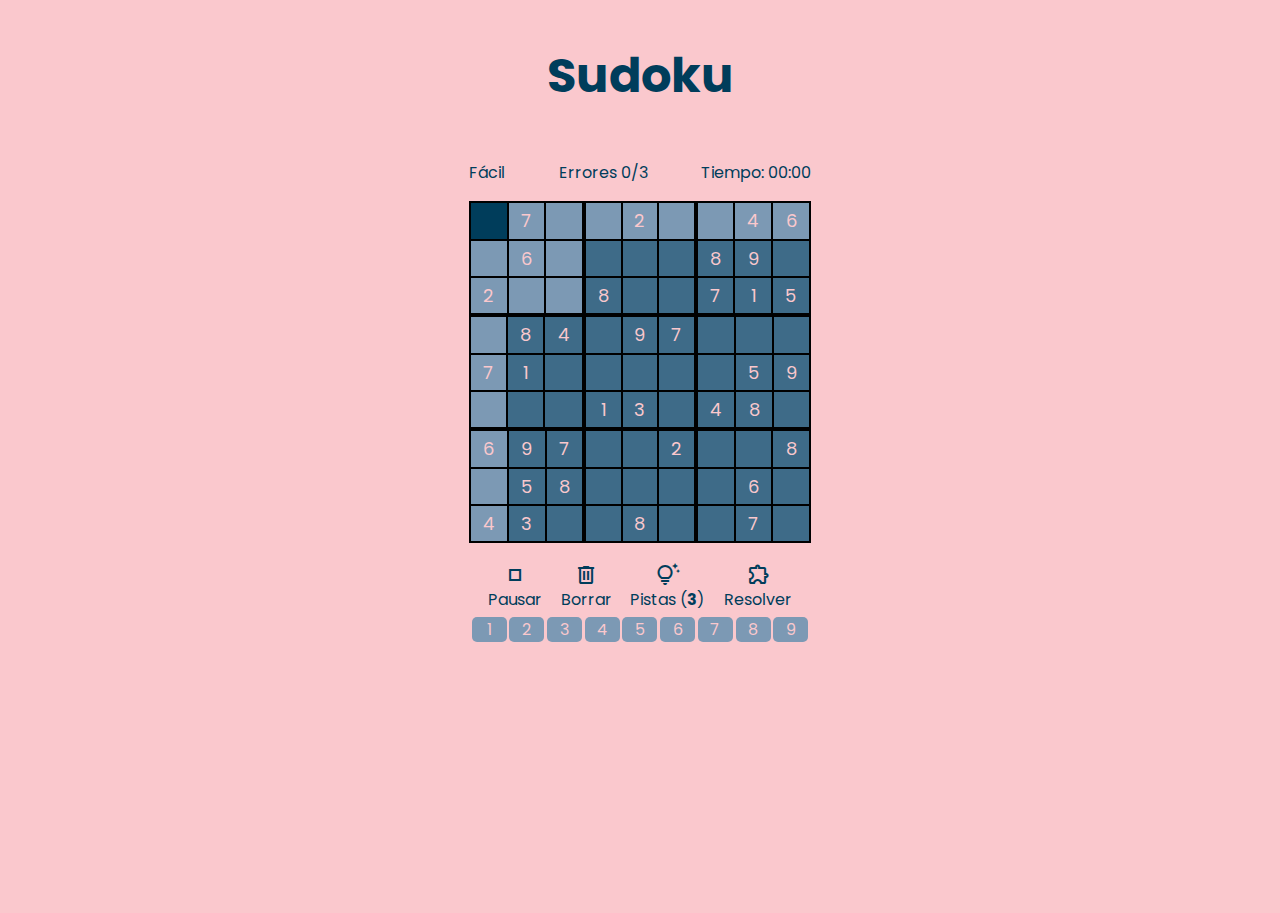
<file: index.html>
<!DOCTYPE html>
<html lang="es">
<head>
    <meta charset="UTF-8">
    <meta http-equiv="X-UA-Compatible" content="IE=edge">
    <meta name="viewport" content="width=device-width, initial-scale=1.0">
    <!--animate css-->
    <link rel="stylesheet" href="https://cdnjs.cloudflare.com/ajax/libs/animate.css/4.1.1/animate.min.css"/>
    <!--google fonts-->
    <link rel="stylesheet" href="style.css">
    <link rel="shortcut icon" href="favicon.ico" type="image/x-icon">
    <link rel="preconnect" href="https://fonts.googleapis.com"><link rel="preconnect" href="https://fonts.gstatic.com" crossorigin><link href="https://fonts.googleapis.com/css2?family=Poppins:ital,wght@1,300&display=swap" rel="stylesheet">
    <style> @import url('https://fonts.googleapis.com/css2?family=Poppins:ital,wght@1,300&display=swap'); </style>
  
    <!--google icons-->
    <link rel="stylesheet" href="https://fonts.googleapis.com/css2?family=Material+Symbols+Outlined:opsz,wght,FILL,GRAD@48,400,0,0" />
    
    <title>Sudoku</title>

    <script src="./js/app.js"></script>
    <script src="./js/puzzles.js"></script>
    <script src="./js/timer.js"></script>
</head>
<body>
    <div class="container">
        <div class="header">
            <h1>Sudoku</h1>
            <div id="alert-msg" class="alert" style="display: none;">
                <span class="closebtn" onclick="this.parentElement.style.display='none';">&times;</span> 
                <span id="alert-msg-text"></span>
              </div>
            <!--<nav class="level-dificulty-selector">
                <a>Dificultad: </a>
                <a id="level-selector-0" class="under-line" onclick="selectLevel(0)">Fácil </a>
                <a id="level-selector-1" onclick="selectLevel(1)">Medio </a>
                <a id="level-selector-2" onclick="selectLevel(2)">Difícil </a>
            </nav>-->
            
        </div>
        <div class="main-content">
            <div class="board-header">
                <p id="dificulty">Fácil</p>
                <p id="errors">Errores <span></span>/3</p>
                <p id="time">Tiempo: 00:00</p>
            </div>
            <div class="board">

            </div>
        </div>
        <div class="controls">
            <div class="actions">
                <div class="action" onclick="pausePlay()">
                    <span id="pause-play-icon" class="material-symbols-outlined">stop</span>
                    <span id="pause-play-detail">Pausar</span>
                </div>
                <div class="action" onclick="addGameStack(0)">
                    <span class="material-symbols-outlined">delete</span>
                    <span>Borrar</span>
                </div>
                <div class="action" onclick="getHint()">
                    <span class="material-symbols-outlined">tips_and_updates</span>
                    <span>Pistas (<b id="hints">3</b>)</span>
                </div>
                <div class="action" onclick="solve()">
                    <span class="material-symbols-outlined">extension</span>
                    <span>Resolver</span>
                </div>
            </div>
            <div class="numbers">
                <div class="number" onclick="addGameStack(1)">
                    <span>1</span>
                </div>
                <div class="number" onclick="addGameStack(2)">
                    <span>2</span>
                </div>
                <div class="number" onclick="addGameStack(3)">
                    <span>3</span>
                </div>
                <div class="number" onclick="addGameStack(4)">
                    <span>4</span>
                </div>
                <div class="number" onclick="addGameStack(5)">
                    <span>5</span>
                </div>
                <div class="number" onclick="addGameStack(6)">
                    <span>6</span>
                </div>
                <div class="number" onclick="addGameStack(7)">
                    <span>7</span>
                </div>
                <div class="number" onclick="addGameStack(8)">
                    <span>8</span>
                </div>
                <div class="number" onclick="addGameStack(9)">
                    <span>9</span>
                </div>
            </div>
        </div>
    </div>
</body>
</html>
</file>
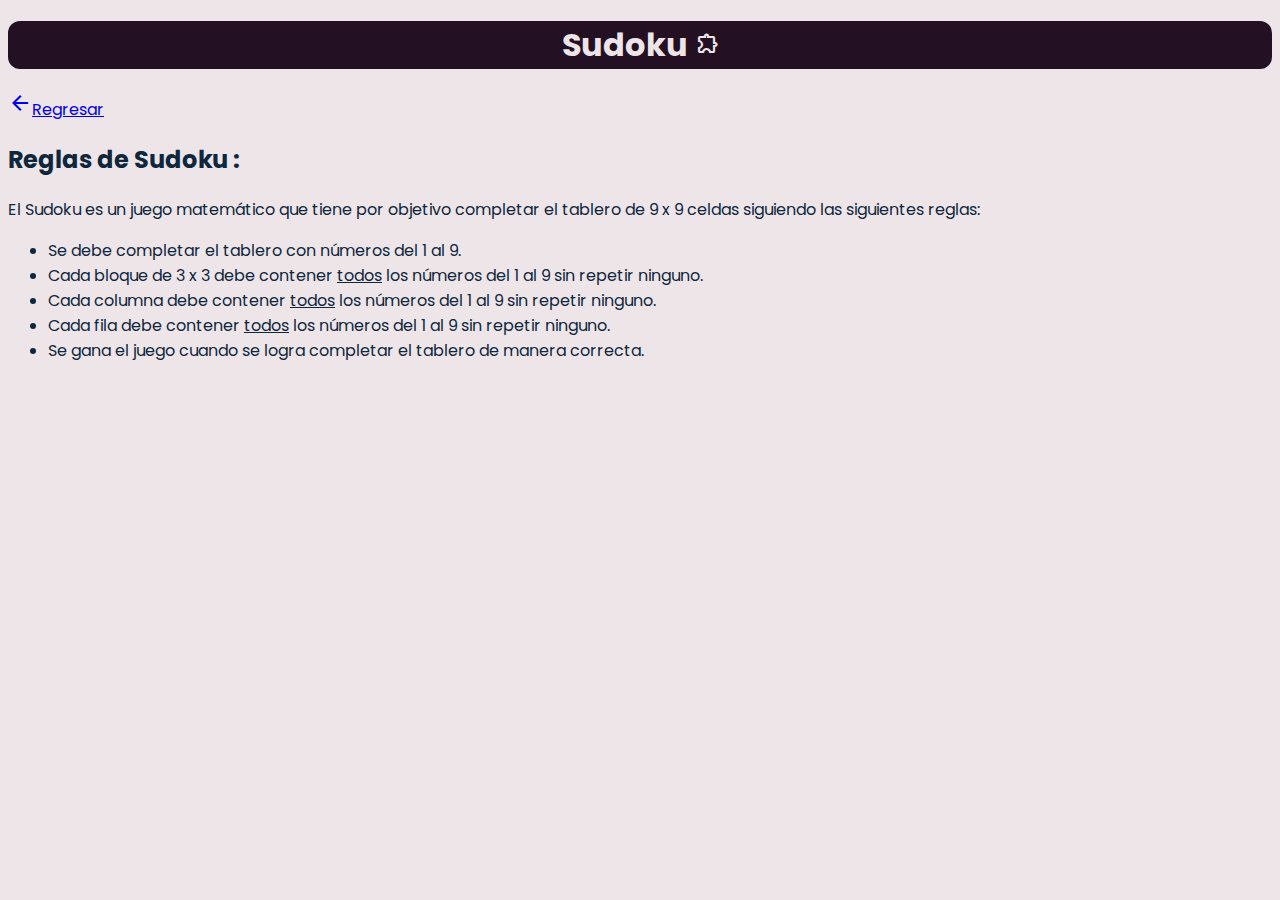
<file: reglas/reglas.html>
<!DOCTYPE html>
<html lang="es">
<head>
    <meta charset="UTF-8">
    <meta http-equiv="X-UA-Compatible" content="IE=edge">
    <meta name="viewport" content="width=device-width, initial-scale=1.0">
    <!--animate css-->
    <link rel="stylesheet" href="https://cdnjs.cloudflare.com/ajax/libs/animate.css/4.1.1/animate.min.css"/>
    <!--google fonts-->
    <link rel="stylesheet" href="style.css">
    <link rel="shortcut icon" href="../favicon.ico" type="image/x-icon">
    <link rel="preconnect" href="https://fonts.googleapis.com"><link rel="preconnect" href="https://fonts.gstatic.com" crossorigin><link href="https://fonts.googleapis.com/css2?family=Poppins:ital,wght@1,300&display=swap" rel="stylesheet">
    <style> @import url('https://fonts.googleapis.com/css2?family=Poppins:ital,wght@1,300&display=swap'); </style>
  
    <!--google icons-->
    <link rel="stylesheet" href="https://fonts.googleapis.com/css2?family=Material+Symbols+Outlined:opsz,wght,FILL,GRAD@48,400,0,0" />
    
    <title>Sudoku</title>
</head>
<body>
    <div class="titulo">
        <h1>Sudoku <span class="material-symbols-outlined">extension</span>  </h1>
    </div>
    <a href="../index.html"><span class="material-symbols-outlined">arrow_back</span>Regresar</a>

    <h2>Reglas de Sudoku :</h2>

    <div class="reglas">
        <p>El Sudoku es un juego matemático que tiene por objetivo completar el tablero de 9 x 9 celdas
            siguiendo las siguientes reglas:
        </p>
        <ul>
            <li>Se debe completar el tablero con números del 1 al 9.</li>
            <li>Cada bloque de 3 x 3 debe contener <u>todos</u>  los números del 1 al 9 sin repetir ninguno.</li>
            <li>Cada columna debe contener <u>todos</u>  los números del 1 al 9 sin repetir ninguno.</li>
            <li>Cada fila debe contener <u>todos</u>  los números del 1 al 9 sin repetir ninguno.</li>
            <li>Se gana el juego cuando se logra completar el tablero de manera correcta.</li>
        </ul>
    </div>
</body>
</html>
</file>
<file: style.css>
/*Paleta de colores: https://coolors.co/fac8cd-7c99b4-a22522-003d5b-61e294
fac8cd: blanco
7c99b4: azul claro
a22522: rojo
003d5b: azul oscuro
61e294: verde
*/

body
{
    background-color: #fac8cd;
    color: #003d5b;
    font-family: 'Poppins', sans-serif;
}

.container
{
    margin: 6px;
    display: flex;
    flex-direction: column;
    align-items: center;
    justify-content: space-between;
}

h1
{
    font-size: 48px;
}

.header
{
    display: flex;
    flex-direction: column;
    justify-content: center;
    align-items: center;
    width: 342px;
}

.level-dificulty-selector
{
    width: 300px;   
    display: flex;
    justify-content: space-around;
    cursor: pointer;
}

.under-line
{
    text-decoration: underline;
}

.main-content
{
    display: flex;
    flex-direction: column;
    align-items: center;
}

.board-header
{
    width: 342px;
    display: flex;
    justify-content: space-between;
    
}

.blur
{
    /*Zafari & Chrome browsers*/
    -webkit-filter: blur(5px);
    /*Mozilla browsers*/
    -moz-filter: blur(5px);
    /*Opera browsers*/
    -o-filter: blur(5px);
    /*Internet Explorer browsers*/
    -ms-filter: blur(5px);
    filter: blur(5px);
    width: 100px;
    height: 100px;
    background-color: #ccc;
}

.board
{
    width: 342px;
    height: 342px;
    background-color: #003d5b;
    display: grid;
    grid-template-columns: [first] auto [middle] auto [last] auto;
}

.grid
{
    background-color: #3E6B88;
    border-width: .7px;
    border-color: black;
    border-style: solid;
    display: grid;
    grid-template-columns: [first] auto [middle] auto [last] auto;
}

.sub-grid
{
    display: flex;
    border-width: .35px;
    border-color: black;
    border-style: solid;
    color: #fac8cd; 
    justify-content: center;
    align-items: center;
}

.sub-grid p
{
    font-size: 18px;
    margin-block-start: 0em;
    margin-block-end: 0em;
}

.right-guess
{
    color: #61e294;
}

.wrong-guess
{
    color: #ccc;
    background-color: #a22522!important;
    stroke-width: 7px;
}

.highlight-sub-grid
{
    background-color: #7c99b4;
}

.active-sub-grid
{
    background-color: #003d5b;
}

.controls
{
    width: 342px;
    height: 342px;
    margin-top: 20px;
}

.numbers
{
    display: flex;
    justify-content: space-evenly;
}

.number
{
    width: 35px;
    border-radius: 5px;
    text-align: center;
    background-color: #7c99b4;
    color: #fac8cd;
}

.number:hover
{
    background-color: #003d5b;
    transform: scale(1.1);
    cursor: pointer;
}

.actions
{
    margin-bottom: 5px;
    display: flex;
    flex-direction: row;
    justify-content: space-evenly;
}

.action
{
    display: flex;
    flex-direction: column;
    justify-content: center;
    align-items: center;
    cursor: pointer;
}

.alert 
{
    margin: 8px 0;
    padding: 12px;
    background-color: #3E6B88;
    color: white;
    border-radius: 12px;
}
  
.closebtn 
{
    margin-left: 15px;
    color: #ccc;
    font-weight: bold;
    float: right;
    font-size: 22px;
    line-height: 20px;
    cursor: pointer;
    transition: 0.3s;
}
</file>
<file: reglas/style.css>
/*Paleta de colores: https://coolors.co/cc2936-6b818c-231123-eee5e9-0e273c
cc2936: Rojo
6b818c: Azúl claro
231123:Azúl oscuro
eee5e9: Blanco
0e273c: Azúl fuerte
*/

body
{
    font-family: 'Poppins', sans-serif;
    background-color: #eee5e9;
    color: #0e273c;
}

.titulo
{
    text-align: center;
}

h1
{
    background-color: #231123;
    border-radius: 12px;
    color: #eee5e9;
}
</file>
